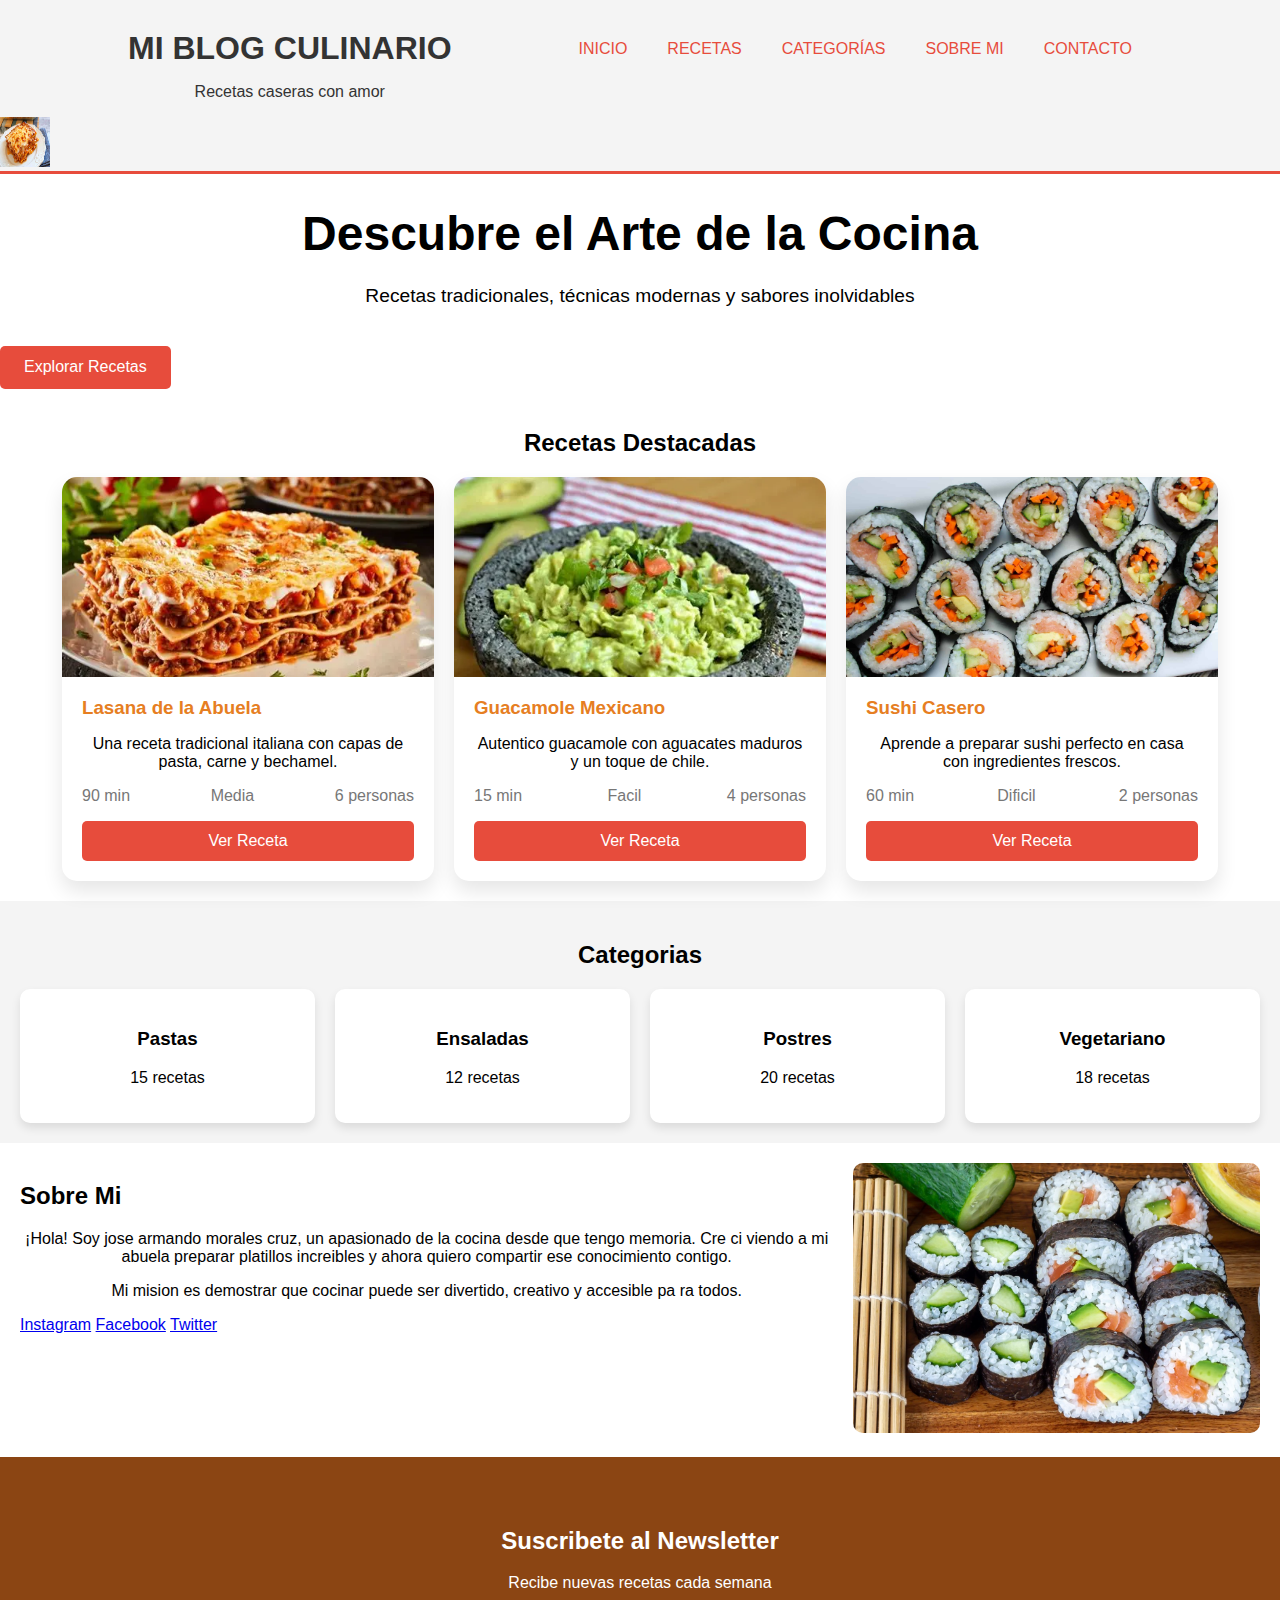
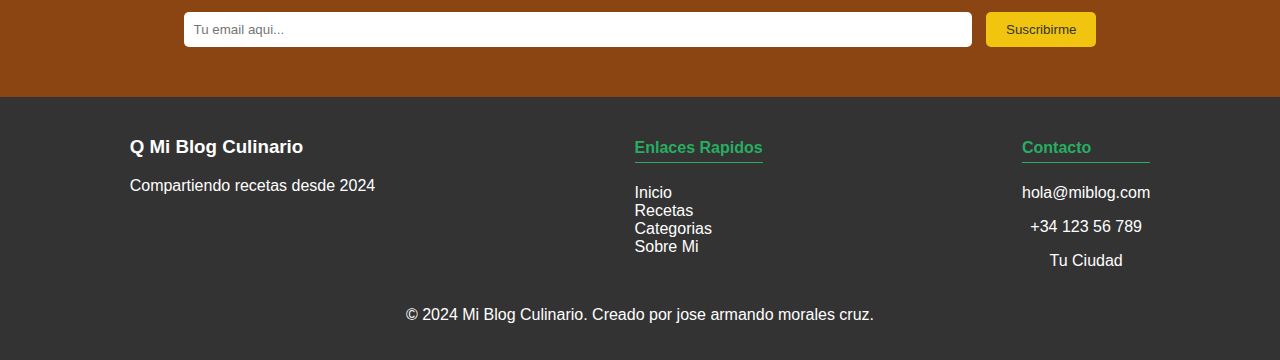
<file: index.html>
<!DOCTYPE html>
<html lang="es">
<head>
    <meta charset="UTF-8">
    <meta name="viewport" content="width=device-width, initial-scale=1.0">
    <title>Mi Blog Culinario</title>
    <link rel="stylesheet" href="estilos.css">
</head>
<body>
    <header>
        <div class="container">
            <div class="logo">
                <h1>MI BLOG CULINARIO</h1>
                <p>Recetas caseras con amor</p>
            </div>
            <nav class="nav-menu">
                <ul class="menu-list">
                    <li><a href="#inicio">Inicio</a></li>
                    <li><a href="#recetas">Recetas</a></li>
                    <li><a href="#categorias">Categorías</a></li>
                    <li><a href="#sobre-mi">Sobre Mi</a></li>
                    <li><a href="#contacto">Contacto</a></li>
                </ul>
            </nav>
        </div>
        <img id="dark-mode-toggle" src="000.jpg" alt="Alternar Modo Oscuro">

        <script>
            const darkModeToggle = document.getElementById('dark-mode-toggle');
            let isDarkMode = false;

            darkModeToggle.addEventListener('click', () => {
                document.body.classList.toggle('dark-mode');
                isDarkMode = !isDarkMode;

                // Cambiar la imagen
                if (isDarkMode) {
                    darkModeToggle.src = "000.jpg";
                    darkModeToggle.alt = "Activar Modo Claro";
                } else {
                    darkModeToggle.src = "000.jpg";
                    darkModeToggle.alt = "Alternar Modo Oscuro";
                }
            });
        </script>
    </header>

    <section class="hero" id="inicio">
        <div class="hero-content">
            <h1>Descubre el Arte de la Cocina</h1>
            <p>Recetas tradicionales, técnicas modernas y sabores inolvidables</p>
            <button class="cta-button">Explorar Recetas</button>
        </div>
    </section>

    <section class="featured-recipes" id="recetas">
        <h2>Recetas Destacadas</h2>
        <div class="recipes-grid">
            <!-- Receta 1 -->
            <article class="recipe-card">
                <div class="recipe-image">
                    <img src="lasa.webp" alt="Lasana tradicional italiana">
                    <span class="recipe-badge"> Popular</span>
                </div>
                <div class="recipe-content">
                    <h3>Lasana de la Abuela</h3>
                    <p>Una receta tradicional italiana con capas de pasta, carne y bechamel.</p>
                    <div class="recipe-meta">
                        <span> 90 min</span>
                        <span> Media</span>
                        <span> 6 personas</span>
                    </div>
                    <a href="reseta1.html" class="recipe-button">Ver Receta</a>
                </div>
            </article>

            <!-- Receta 2 -->
            <article class="recipe-card">
                <div class="recipe-image">
                    <img src="guaca.webp" alt="Guacamole mexicano">
                    <span class="recipe-badge"> Picante</span>
                </div>
                <div class="recipe-content">
                    <h3>Guacamole Mexicano</h3>
                    <p>Autentico guacamole con aguacates maduros y un toque de chile.</p>
                    <div class="recipe-meta">
                        <span> 15 min</span>
                        <span> Facil</span>
                        <span> 4 personas</span>
                    </div>
                    <a href="reseta2.html" class="recipe-button">Ver Receta</a>
                </div>
            </article>

            <!-- Receta 3 -->
            <article class="recipe-card">
                <div class="recipe-image">
                    <img src="susi.jpg" alt="sushi casero">
                    <span class="recipe-badge"> Saludable</span>
                </div>
                <div class="recipe-content">
                    <h3>Sushi Casero</h3>
                    <p>Aprende a preparar sushi perfecto en casa con ingredientes frescos.</p>
                    <div class="recipe-meta">
                        <span> 60 min</span>
                        <span> Dificil</span>
                        <span> 2 personas</span>
                    </div>
                    <a href="reseta3.html" class="recipe-button">Ver Receta</a>
                </div>
            </article>
        </div>
    </section>

    <section class="categories" id="categorias">
        <h2>Categorias</h2>
        <div class="categories-grid">
            <div class="category-card">
                <div class="category-icon"> </div>
                <h3>Pastas</h3>
                <p>15 recetas</p>
            </div>
            <div class="category-card">
                <div class="category-icon"> </div>
                <h3>Ensaladas</h3>
                <p>12 recetas</p>
            </div>
            <div class="category-card">
                <div class="category-icon"> </div>
                <h3>Postres</h3>
                <p>20 recetas</p>
            </div>
            <div class="category-card">
                <div class="category-icon"> </div>
                <h3>Vegetariano</h3>
                <p>18 recetas</p>
            </div>
        </div>
    </section>

    <section class="about" id="sobre-mi">
        <div class="about-content">
            <div class="about-text">
                <h2>Sobre Mi</h2>
                <p>¡Hola! Soy jose armando morales cruz, un apasionado de la cocina desde que tengo memoria. Cre
                    ci viendo a mi abuela preparar platillos increibles y ahora quiero compartir ese conocimiento
                    contigo.</p>
                <p>Mi mision es demostrar que cocinar puede ser divertido, creativo y accesible pa
                    ra todos.</p>
                <div class="social-links">
                    <a href="#">Instagram</a>
                    <a href="#">Facebook</a>
                    <a href="#">Twitter</a>
                </div>
            </div>
            <div class="about-image">
                <img src="23.jpg" alt="">
            </div>
        </div>
    </section>

    <section class="newsletter">
        <div class="newsletter-content">
            <h2>Suscribete al Newsletter</h2>
            <p>Recibe nuevas recetas cada semana</p>
            <form class="newsletter-form">
                <input type="email" placeholder="Tu email aqui..." required>
                <button type="submit">Suscribirme</button>
            </form>
        </div>
    </section>

    <footer class="footer" id="contacto">
        <div class="footer-content">
            <div class="footer-section">
                <h3>Q Mi Blog Culinario</h3>
                <p>Compartiendo recetas desde 2024</p>
            </div>
            <div class="footer-section">
                <h4>Enlaces Rapidos</h4>
                <ul>
                    <li><a href="#inicio">Inicio</a></li>
                    <li><a href="#recetas">Recetas</a></li>
                    <li><a href="#categorias">Categorias</a></li>
                    <li><a href="#sobre-mi">Sobre Mi</a></li>
                </ul>
            </div>
            <div class="footer-section">
                <h4>Contacto</h4>
                <p>hola@miblog.com</p>
                <p> +34 123 56 789</p>
                <p> Tu Ciudad</p>
            </div>
        </div>
        <div class="footer-bottom">
            <p>© 2024 Mi Blog Culinario. Creado por jose armando morales cruz.</p>
        </div>
    </footer>
</body>
</html>
</file>
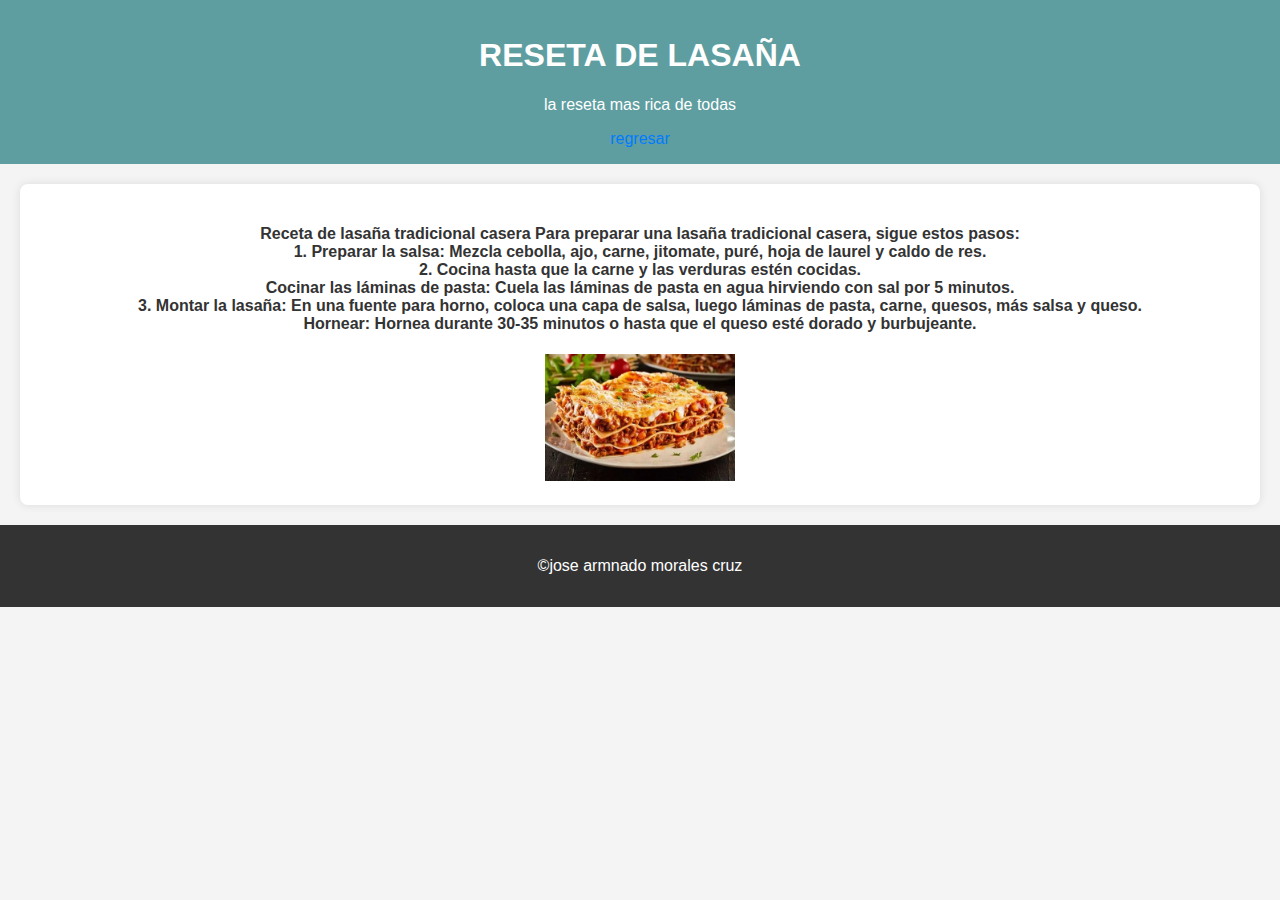
<file: reseta1.html>
<!DOCTYPE html>
<html lang="es">
<head>
    <meta charset="UTF-8">
    <meta name="viewport" content="width=device-width, initial-scale=1.0">
    <title>tacos</title>
    <link rel="stylesheet" href="hola.css">
    <style>
        @keyframes fadeIn {
            from { opacity: 0; }
            to { opacity: 1; }
        }

        @keyframes slideIn {
            from { transform: translateX(-100%); }
            to { transform: translateX(0); }
        }

        body {
            animation: fadeIn 1s ease-in-out;
        }

        header {
            animation: slideIn 1s ease-in-out;
        }

        #contenido-principal {
            animation: fadeIn 1s ease-in-out 0.5s;
        }

        a {
            transition: color 0.3s ease;
        }

        a:hover {
            color: #ff6600;
        }
    </style>
</head>
<body>
    <header>
        <h1>RESETA DE LASAÑA</h1>
        <p>la reseta mas rica de todas</p>
        <a href="../culinario/index.html">regresar</a>
    </header>

    <section id="contenido-principal">
      <h4>
        Receta de lasaña tradicional casera
        Para preparar una lasaña tradicional casera, sigue estos pasos:
        <br>
        1. Preparar la salsa: Mezcla cebolla, ajo, carne, jitomate, puré, hoja de laurel y caldo de res.
        <br>
        2. Cocina hasta que la carne y las verduras estén cocidas.
        <br>
        Cocinar las láminas de pasta: Cuela las láminas de pasta en agua hirviendo con sal por 5 minutos.
        <br>
        3. Montar la lasaña: En una fuente para horno, coloca una capa de salsa, luego láminas de pasta, carne, quesos, más salsa y queso.
        <br>
        Hornear: Hornea durante 30-35 minutos o hasta que el queso esté dorado y burbujeante.
      </h4>
      <div class="galeria">
          <img src="lasa.webp" alt="Imagen 1" width="190">

      </div>
    </section>

    <footer>
        <p>©jose armnado morales cruz</p>
    </footer>
</body>
</html>
</file>
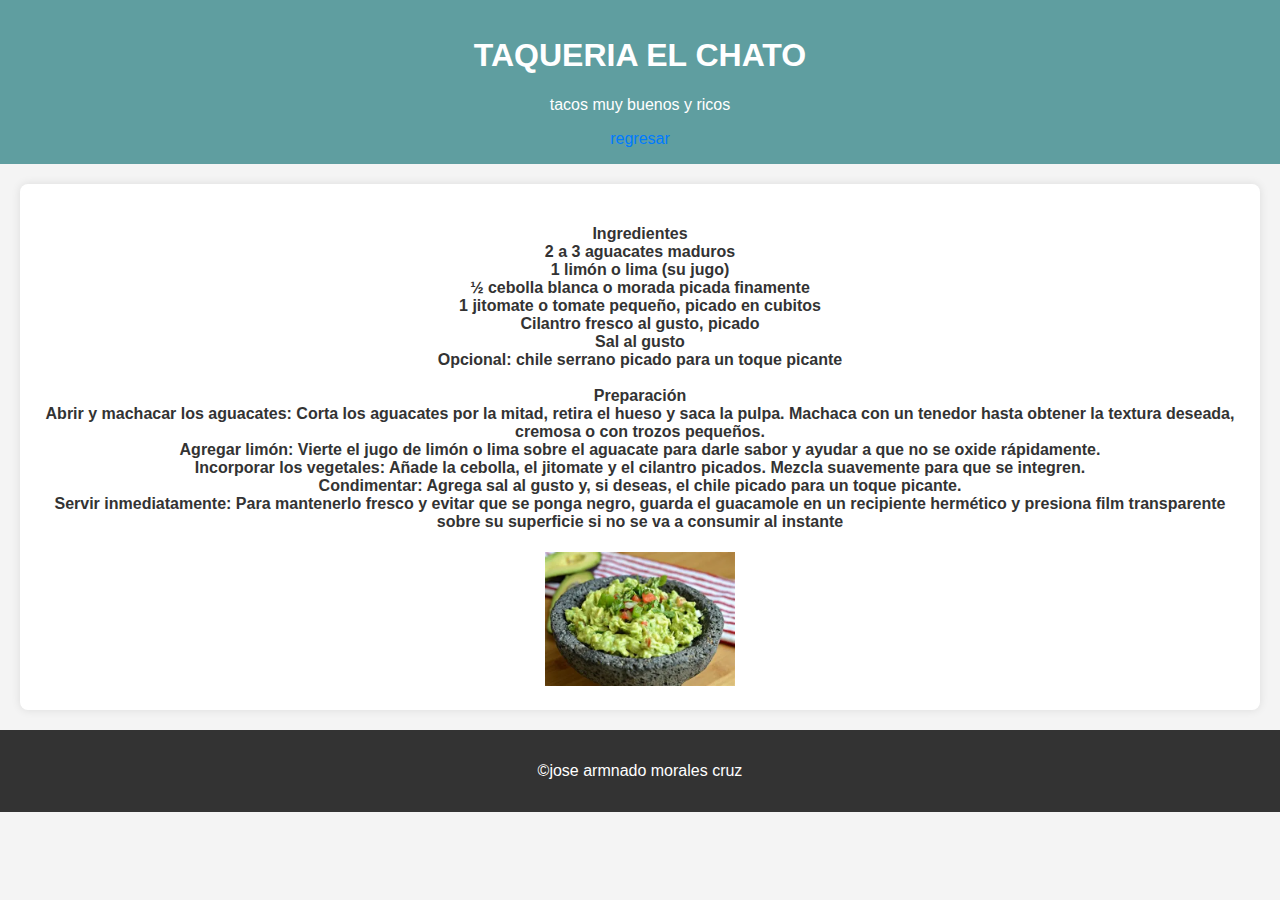
<file: reseta2.html>
<!DOCTYPE html>
<html lang="es">
<head>
    <meta charset="UTF-8">
    <meta name="viewport" content="width=device-width, initial-scale=1.0">
    <title>tacos</title>
    <link rel="stylesheet" href="hola.css">
    <style>
        @keyframes fadeIn {
            from { opacity: 0; }
            to { opacity: 1; }
        }

        @keyframes slideIn {
            from { transform: translateX(-100%); }
            to { transform: translateX(0); }
        }

        body {
            animation: fadeIn 1s ease-in-out;
        }

        header {
            animation: slideIn 1s ease-in-out;
        }

        #contenido-principal {
            animation: fadeIn 1s ease-in-out 0.5s;
        }


        a {
            transition: color 0.3s ease;
        }

        a:hover {
            color: #ff6600;
        }
    </style>
</head>
<body>
    <header>
        <h1>TAQUERIA EL CHATO</h1>
        <p>tacos muy buenos y ricos</p>
      <a href="../culinario/index.html">regresar</a>
    </header>

    <section id="contenido-principal">
      <h4>
        Ingredientes<br>
        2 a 3 aguacates maduros<br>
        1 limón o lima (su jugo)<br>
        ½ cebolla blanca o morada picada finamente<br>
        1 jitomate o tomate pequeño, picado en cubitos<br>
        Cilantro fresco al gusto, picado<br>
        Sal al gusto<br>
        Opcional: chile serrano picado para un toque picante<br><br>

        Preparación<br>
        Abrir y machacar los aguacates: Corta los aguacates por la mitad, retira el hueso y saca la pulpa. Machaca con un tenedor hasta obtener la textura deseada, cremosa o con trozos pequeños.<br>
        Agregar limón: Vierte el jugo de limón o lima sobre el aguacate para darle sabor y ayudar a que no se oxide rápidamente.<br>
        Incorporar los vegetales: Añade la cebolla, el jitomate y el cilantro picados. Mezcla suavemente para que se integren.<br>
        Condimentar: Agrega sal al gusto y, si deseas, el chile picado para un toque picante.<br>
        Servir inmediatamente: Para mantenerlo fresco y evitar que se ponga negro, guarda el guacamole en un recipiente hermético y presiona film transparente sobre su superficie si no se va a consumir al instante
      </h4>
      <div class="galeria">
          <img src="guaca.webp" alt="Imagen 1" width="190">

      </div>
    </section>

    <footer>
        <p>©jose armnado morales cruz</p>
    </footer>

</body>
</html>
</file>
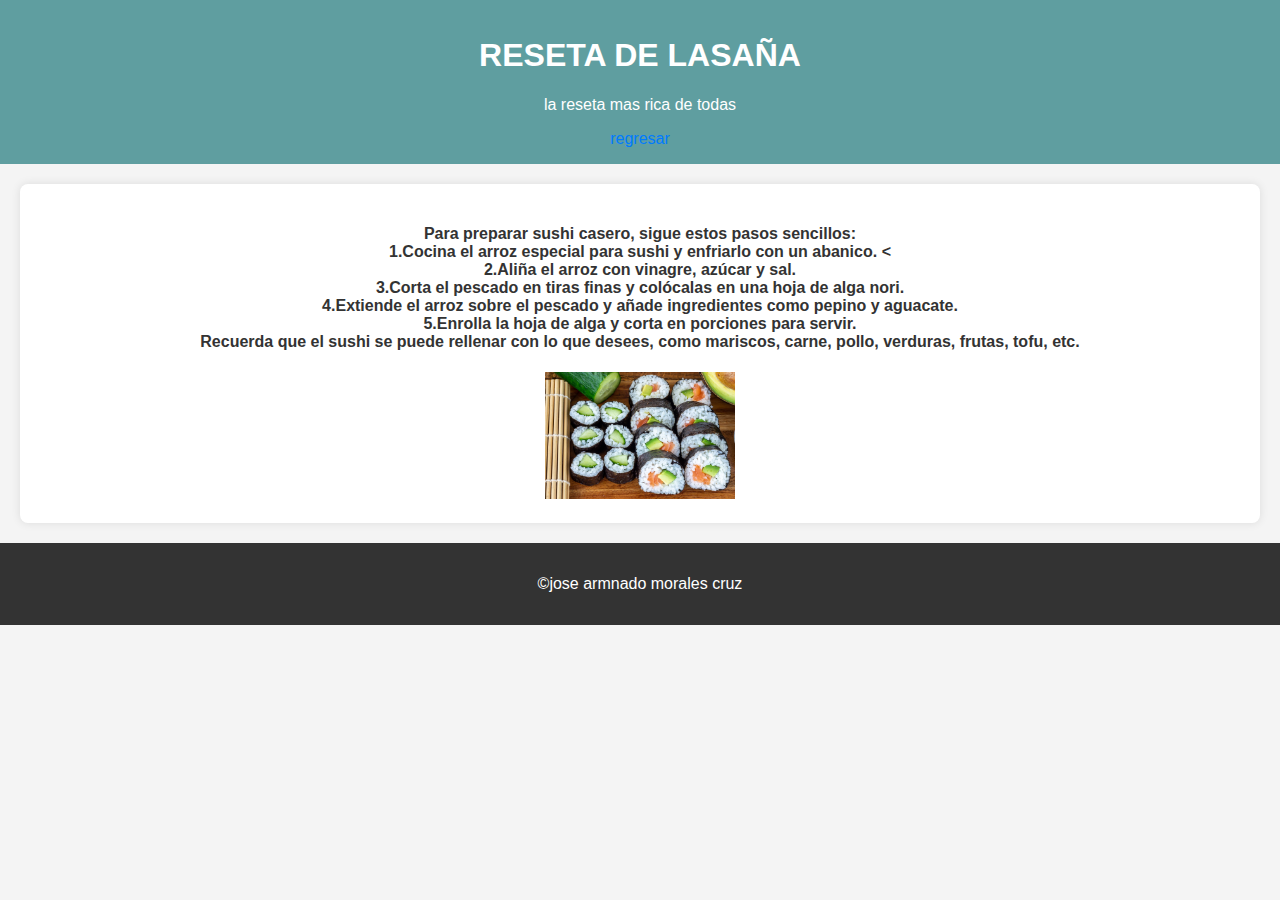
<file: reseta3.html>
<!DOCTYPE html>
<html lang="es">
<head>
    <meta charset="UTF-8">
    <meta name="viewport" content="width=device-width, initial-scale=1.0">
    <title>tacos</title>
    <link rel="stylesheet" href="hola.css">
    <style>
        @keyframes fadeIn {
            from { opacity: 0; }
            to { opacity: 1; }
        }

        @keyframes slideIn {
            from { transform: translateX(-100%); }
            to { transform: translateX(0); }
        }

        body {
            animation: fadeIn 1s ease-in-out;
        }

        header {
            animation: slideIn 1s ease-in-out;
        }

        #contenido-principal {
            animation: fadeIn 1s ease-in-out 0.5s;
        }

        a {
            transition: color 0.3s ease;
        }

        a:hover {
            color: #ff6600;
        }
    </style>
</head>
<body>
    <header>
        <h1>RESETA DE LASAÑA</h1>
        <p>la reseta mas rica de todas</p>
        <a href="../culinario/index.html">regresar</a>
    </header>

    <section id="contenido-principal">
      <h4>
        Para preparar sushi casero, sigue estos pasos sencillos:
        <br>
1.Cocina el arroz especial para sushi y enfriarlo con un abanico.
<<br>
2.Aliña el arroz con vinagre, azúcar y sal.
<br>
3.Corta el pescado en tiras finas y colócalas en una hoja de alga nori.
<br>
4.Extiende el arroz sobre el pescado y añade ingredientes como pepino y aguacate.
<br>
5.Enrolla la hoja de alga y corta en porciones para servir.
<br>
Recuerda que el sushi se puede rellenar con lo que desees, como mariscos, carne, pollo, verduras, frutas, tofu, etc.
      </h4>
      <div class="galeria">
          <img src="23.jpg" alt="Imagen 1" width="190">

      </div>
    </section>

    <footer>
        <p>©jose armnado morales cruz</p>
    </footer>
</body>
</html>
</file>
<file: estilos.css>
:root {
    --rojo-tomate: #e74c3c;
    --verde-albahaca: #27ae60;
    --naranja-zanahoria: #e67e22;
    --amarillo-maiz: #f1c40f;
    --marron-chocolate: #8b4513;
}

body {
    font-family: Arial, sans-serif;
    margin: 0;
    padding: 0;
    box-sizing: border-box;
}

/* Estilos generales */
.container {
    width: 80%;
    margin: auto;
    overflow: hidden;
}

h1 {
    text-align: center;
}

p {
    text-align: center;
}

/* Header */
header {
    background: #f4f4f4;
    color: #333;
    padding-top: 30px;
    min-height: 70px;
    border-bottom: 3px solid var(--rojo-tomate);
}

header a {
    color: var(--rojo-tomate);
    text-decoration: none;
    text-transform: uppercase;
    font-size: 16px;
}

header ul {
    padding: 0;
    margin: 0;
}

header li {
    float: left;
    display: inline;
    padding: 0 20px 0 20px;
}

header .logo {
    float: left;
}

header .logo h1 {
    margin: 0;
}

header nav {
    float: right;
    margin-top: 10px;
}

header .highlight,
header .current a {
    color: var(--rojo-tomate);
    font-weight: bold;
}

header a:hover {
    color: #fff;
    font-weight: bold;
}

/* Hero Section */
.hero-section {
    background: linear-gradient(rgba(0, 0, 0, 0.5), rgba(0, 0, 0, 0.5)),
        url('imagenes/hero-bg.jpg');
    background-size: cover;
    background-position: center;
    height: 60vh;
    display: flex;
    align-items: center;
    justify-content: center;
    text-align: center;
    color: white;
}

.hero-content h1 {
    font-size: 3em;
    margin-bottom: 0.5em;
}

.hero-content p {
    font-size: 1.2em;
    margin-bottom: 2em;
}

.cta-button {
    background: var(--rojo-tomate);
    color: white;
    padding: 0.8em 1.5em;
    border: none;
    border-radius: 5px;
    cursor: pointer;
    font-size: 1em;
}

/* Featured Recipes Section */
.featured-recipes {
    padding: 20px;
    text-align: center;
}

.recipes-grid {
    display: flex;
    flex-wrap: wrap;
    justify-content: center;
    gap: 20px;
}

.recipe-card {
    background: white;
    border-radius: 15px;
    box-shadow: 0 10px 20px rgba(0, 0, 0, 0.1);
    transition: transform 0.3s ease;
    width: 300px;
    overflow: hidden;
}

.recipe-card:hover {
    transform: translateY(-5px);
}

.recipe-image {
    height: 200px;
    overflow: hidden;
}

.recipe-image img {
    width: 100%;
    height: auto;
    display: block;
    object-fit: cover;
}

.recipe-content {
    padding: 20px;
    text-align: left;
}

.recipe-content h3 {
    margin-top: 0;
    margin-bottom: 0.5em;
    color: var(--naranja-zanahoria);
}

.recipe-meta {
    display: flex;
    justify-content: space-between;
    margin-top: 1em;
    color: #777;
}

.recipe-badge {
    background-color: var(--verde-albahaca);
    color: white;
    padding: 0.3em 0.6em;
    border-radius: 5px;
    font-size: 0.8em;
}

.recipe-button {
    display: block;
    background-color: var(--rojo-tomate);
    color: white;
    text-align: center;
    padding: 0.7em;
    text-decoration: none;
    border-radius: 5px;
    margin-top: 1em;
}

/* Categories Section */
.categories {
    padding: 20px;
    text-align: center;
    background-color: #f4f4f4;
}

.categories-grid {
    display: grid;
    grid-template-columns: repeat(auto-fit, minmax(250px, 1fr));
    gap: 20px;
}

.category-card {
    background-color: white;
    border-radius: 10px;
    padding: 20px;
    text-align: center;
    box-shadow: 0 5px 10px rgba(0, 0, 0, 0.1);
}

.category-icon {
    font-size: 2em;
    color: var(--amarillo-maiz);
}

/* About Section */
.about {
    padding: 20px;
}

.about-content {
    display: flex;
    gap: 20px;
}

.about-text {
    flex: 2;
}

.about-image {
    flex: 1;
}

.about-image img {
    width: 100%;
    height: auto;
    border-radius: 10px;
}

/* Newsletter Section */
.newsletter {
    background-color: var(--marron-chocolate);
    padding: 50px 0;
    text-align: center;
    color: white;
}

.newsletter-form {
    margin-top: 20px;
}

.newsletter-form input[type="email"] {
    padding: 10px;
    border-radius: 5px;
    border: none;
    width: 60%;
    margin-right: 10px;
}

.newsletter-form button {
    background-color: var(--amarillo-maiz);
    color: #333;
    padding: 10px 20px;
    border: none;
    border-radius: 5px;
    cursor: pointer;
}

/* Footer */
.footer {
    background-color: #333;
    color: white;
    padding: 20px 0;
    text-align: center;
}

.footer-content {
    display: flex;
    justify-content: space-around;
    margin-bottom: 20px;
}

.footer-section {
    text-align: left;
}

.footer-section h4 {
    color: var(--verde-albahaca);
    border-bottom: 1px solid var(--verde-albahaca);
    padding-bottom: 5px;
}

.footer-section ul {
    list-style: none;
    padding: 0;
}

.footer-section a {
    color: white;
    text-decoration: none;
}

/* Media Queries for Responsiveness */

/* Para pantallas más pequeñas (teléfonos) */
@media (max-width: 768px) {
    .container {
        width: 90%;
    }

    header .logo,
    header nav {
        float: none;
        text-align: center;
    }

    header nav li {
        float: none;
        display: block;
    }

    .hero-section {
        height: auto;
        padding: 50px 20px;
    }

    .hero-content h1 {
        font-size: 2em;
    }

    .hero-content p {
        font-size: 1em;
    }

    .about-content {
        flex-direction: column;
    }

    .recipes-grid {
        flex-direction: column;
        align-items: center;
    }

    .recipe-card {
        width: 90%;
    }

    .categories-grid {
        grid-template-columns: 1fr;
    }
}


@media (min-width: 769px) and (max-width: 1024px) {
    .container {
        width: 85%;
    }

    .recipes-grid {
        justify-content: space-around;
    }

    .recipe-card {
        width: 45%;
    }

    .categories-grid {
        grid-template-columns: repeat(2, 1fr);
    }
}


@media (min-width: 1025px) {
    .container {
        width: 80%;
    }

    .recipe-card {
        width: 30%;
    }

    .categories-grid {
        grid-template-columns: repeat(4, 1fr);
    }
}
body {
    transition: background-color 0.3s, color 0.3s;
    background-color: #fff;
    color: #000;
}

body.dark-mode {
    background-color: #333;
    color: #fff;
}

#dark-mode-toggle {
    cursor: pointer;
    width: 50px; /* Ajusta el tamaño según necesites */
    height: 50px;
}
</file>
<file: hola.css>
body {
    font-family: Arial, sans-serif;
    margin: 0;
    padding: 0;
    background-color: #f4f4f4;
    color: #333;
}

header {
    background-color: #5f9ea0;
    color: white;
    padding: 1em 0;
    text-align: center;
}

section {
    padding: 20px;
    margin: 20px;
    background-color: white;
    border-radius: 8px;
    box-shadow: 0 0 10px rgba(0, 0, 0, 0.1);
}

#contenido-principal {
    text-align: center;
}

#contenido-detalles .galeria {
    display: flex;
    justify-content: space-around;
    flex-wrap: wrap;
}

#contenido-detalles .galeria img {
    margin: 10px;
    border-radius: 8px;
    box-shadow: 0 0 5px rgba(0, 0, 0, 0.2);
}

footer {
    text-align: center;
    padding: 1em 0;
    background-color: #333;
    color: white;
}

a {
    color: #007bff;
    text-decoration: none;
}

a:hover {
    text-decoration: underline;
}
</file>
